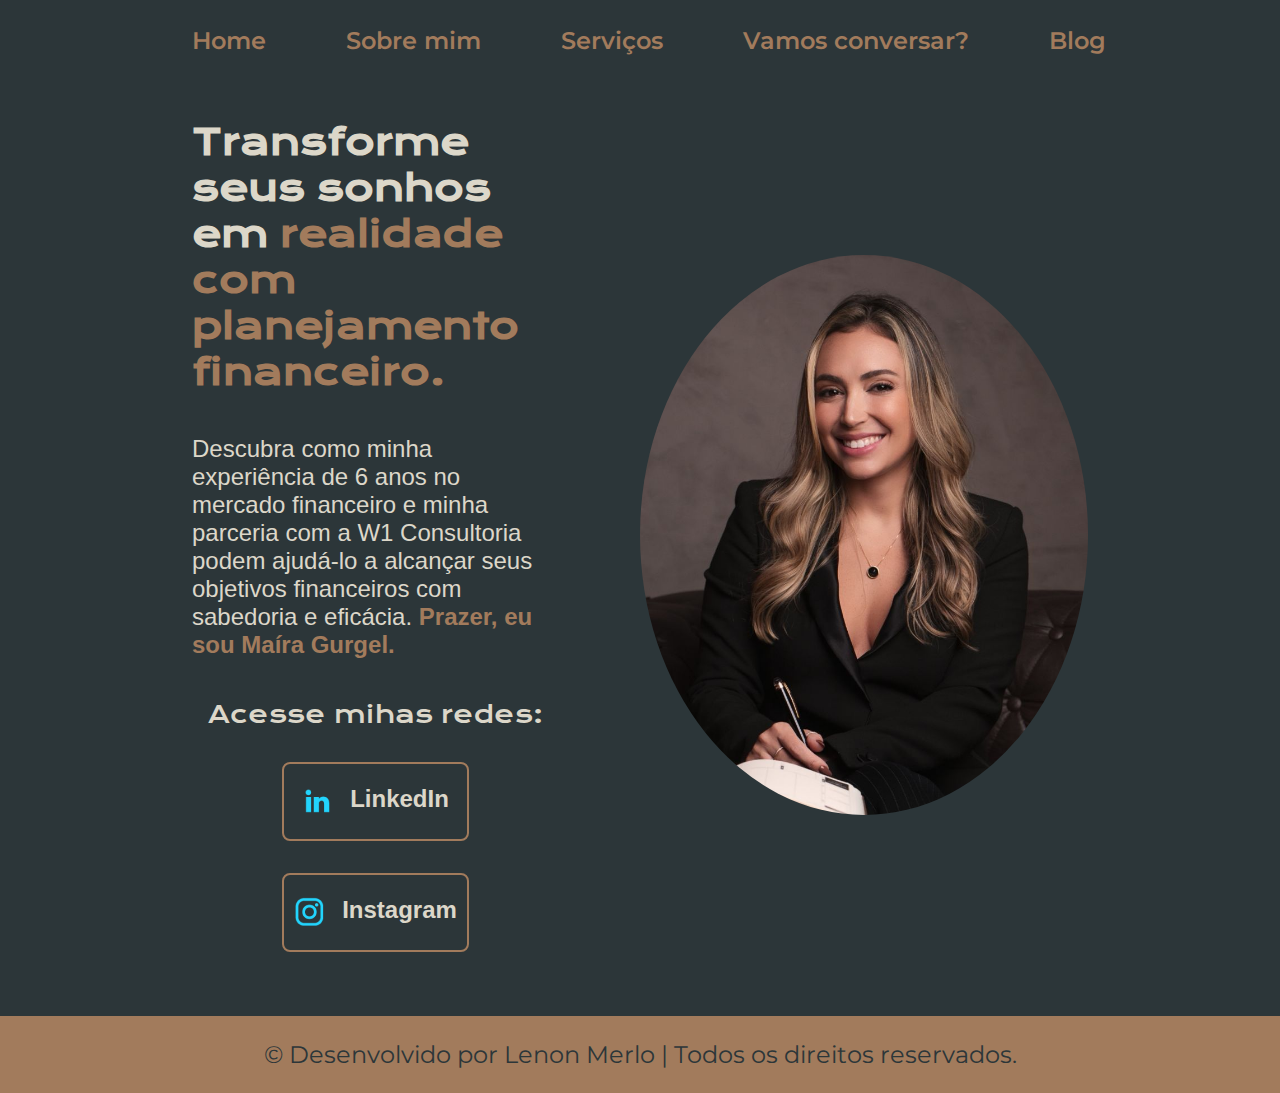
<file: index.html>
<!DOCTYPE html>
<html lang="pt-br">

<head>
    <meta charset="UTF-8">
    <meta http-equiv="X-UA-Compatible" content="IE=edge">
    <meta name="viewport" content="width=device-width, initial-scale=1.0">
    <title>Maíra Gurgel</title>
    <link rel="stylesheet" href="styles.css">
</head>

<body>
    <header class="cabecalho">
        <nav class="cabecalho__menu">
            <a class="cabecalho__menu__link" href="index.html">Home</a>
            <a class="cabecalho__menu__link" href="about.html">Sobre mim</a>
            <a class="cabecalho__menu__link" href="services.html">Serviços</a>
            <a class="cabecalho__menu__link" href="contact.html">Vamos conversar?</a>
            <a class="cabecalho__menu__link" href="blog.html">Blog</a>
        </nav>
    </header>
    <main class="apresentacao">
        <section class="apresentacao__conteudo">
            <h1 class="apresentacao__conteudo__titulo">Transforme seus sonhos em <strong
                    class="titulo-destaque">realidade com planejamento financeiro.</strong></h1>
            <p class="apresentacao__conteudo__texto">
                Descubra como minha experiência de 6 anos no mercado financeiro e minha parceria com a W1 Consultoria podem ajudá-lo a alcançar seus objetivos financeiros com sabedoria e eficácia. <strong class="titulo-destaque">Prazer, eu sou Maíra Gurgel.</strong>
            </p>
            <div class="apresentacao__links">
                <h2 class="apresentacao__links_subtitulo">Acesse mihas redes:</h2>
                <a class="apresentacao__links__navegacao" href="https://www.linkedin.com/in/maíra-gurgel-maciel-1032a82b"> <img
                        src="img/linkedin.png" alt="logo linkedin"> LinkedIn</a>
                <a class="apresentacao__links__navegacao" href="https://www.instagram.com/mairagmaciell/"> <img
                        src="img/instagram.png" alt="logo instagram"> Instagram</a>
            </div>
        </section>
        <img class="apresentacao__imagem" src="img/foto1.jpeg" alt="Foto da Maíra sorrindo com um fundo escuro">


    </main>
    <footer class="rodape">
        <p>&copy Desenvolvido por Lenon Merlo | Todos os direitos reservados.</p>
    </footer>

</body>

</html>
</file>
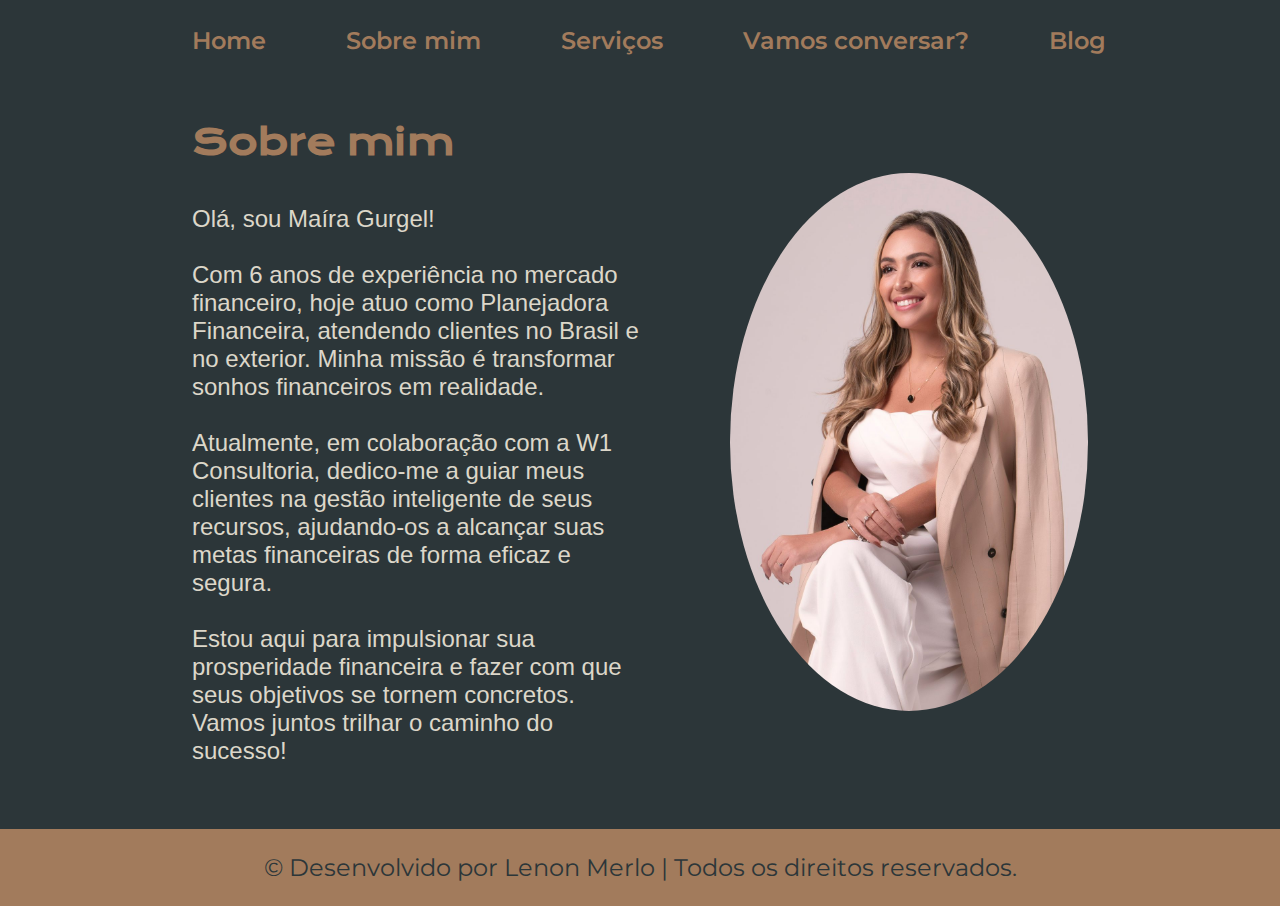
<file: about.html>
<!DOCTYPE html>
<html lang="pt-br">

<head>
    <meta charset="UTF-8">
    <meta name="viewport" content="width=device-width, initial-scale=1.0">
    <title>Sobre mim</title>
    <link rel="stylesheet" href="styles.css">
</head>

<body>
    <header class="cabecalho">
        <nav class="cabecalho__menu">
            <a class="cabecalho__menu__link" href="index.html">Home</a>
            <a class="cabecalho__menu__link" href="about.html">Sobre mim</a>
            <a class="cabecalho__menu__link" href="services.html">Serviços</a>
            <a class="cabecalho__menu__link" href="contact.html">Vamos conversar?</a>
            <a class="cabecalho__menu__link" href="blog.html">Blog</a>
        </nav>
    </header>
    <main class="apresentacao">
        <section class="apresentacao__conteudo">
            <h1 class="apresentacao__conteudo__titulo"><strong class="titulo-destaque">Sobre mim</strong></h1>
            <p class="apresentacao__conteudo__texto">Olá, sou Maíra Gurgel!
                <br>
                <br>
                Com 6 anos de experiência no mercado financeiro, hoje atuo como Planejadora Financeira, atendendo
                clientes no Brasil e no exterior. Minha missão é transformar sonhos financeiros em realidade.
                <br>
                <br>
                Atualmente, em colaboração com a W1 Consultoria, dedico-me a guiar meus clientes na gestão inteligente
                de seus recursos, ajudando-os a alcançar suas metas financeiras de forma eficaz e segura.
                <br>
                <br>
                Estou aqui para impulsionar sua prosperidade financeira e fazer com que seus objetivos se tornem
                concretos. Vamos juntos trilhar o caminho do sucesso!
            </p>
        </section>
        <img class="apresentacao__imagem__sobre" src="img/foto6.jpg" alt="Foto de Maíra">
    </main>
    <footer class="rodape">
        <p>&copy Desenvolvido por Lenon Merlo | Todos os direitos reservados.</p>
    </footer>


</body>

</html>
</file>
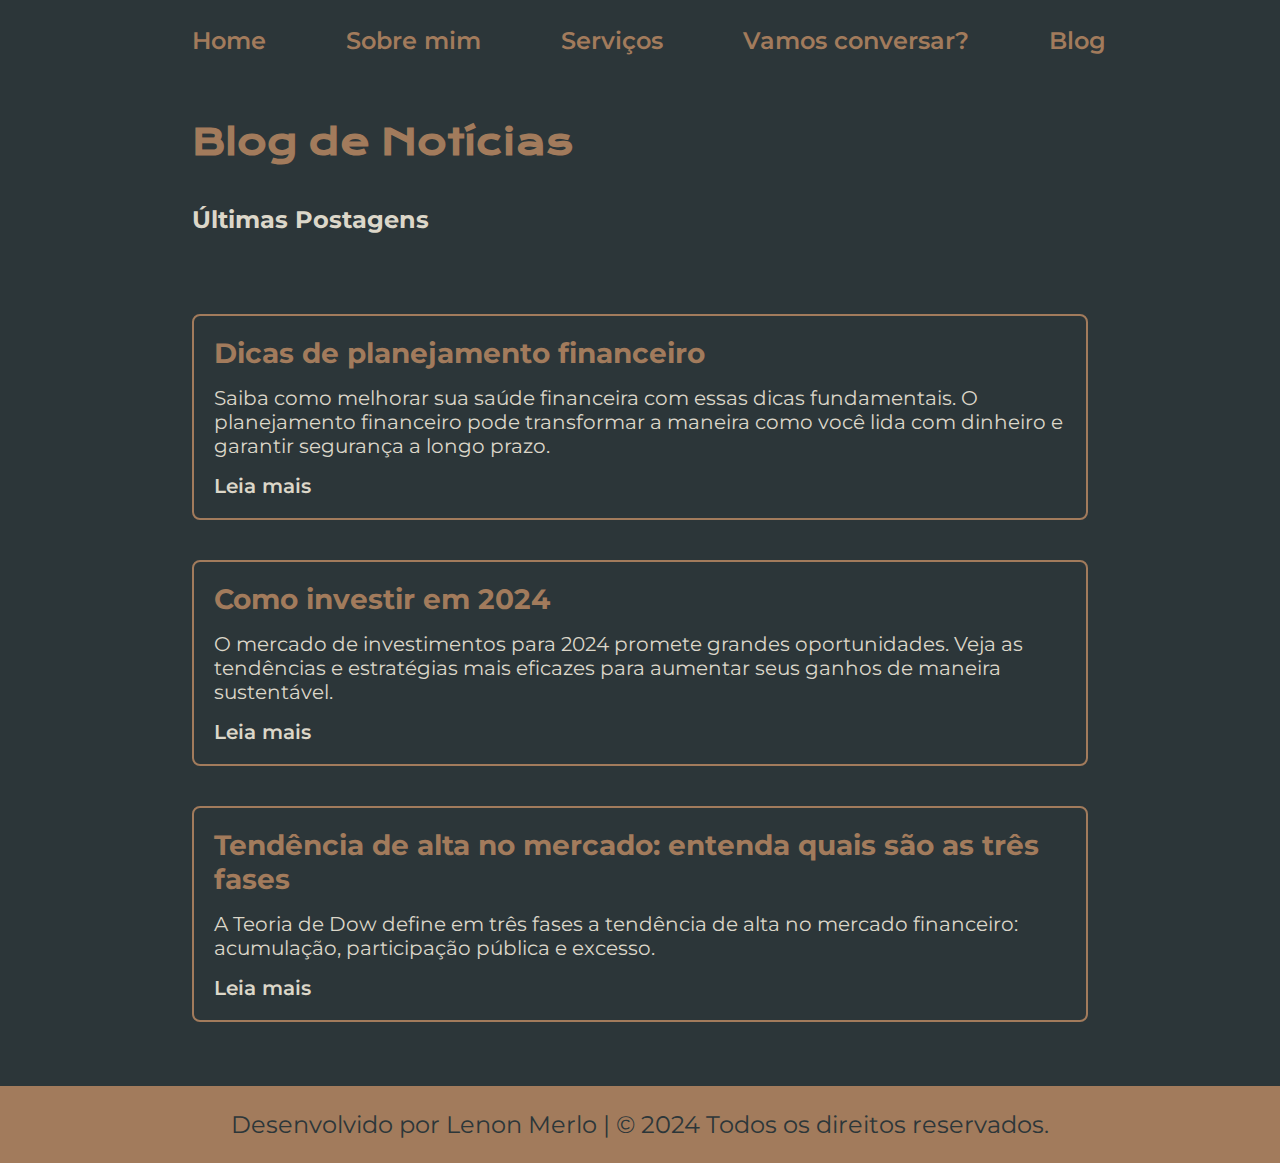
<file: blog.html>
<!DOCTYPE html>
<html lang="pt-br">
<head>
    <meta charset="UTF-8">
    <meta name="viewport" content="width=device-width, initial-scale=1.0">
    <title>Blog</title>
    <link rel="stylesheet" href="styles.css">
</head>
<body>
    <header class="cabecalho">
        <nav class="cabecalho__menu">
            <a class="cabecalho__menu__link" href="index.html">Home</a>
            <a class="cabecalho__menu__link" href="about.html">Sobre mim</a>
            <a class="cabecalho__menu__link" href="services.html">Serviços</a>
            <a class="cabecalho__menu__link" href="contact.html">Vamos conversar?</a>
            <a class="cabecalho__menu__link" href="blog.html">Blog</a>
        </nav>
    </header>

    <main class="blog">
        <section class="blog__conteudo">
            <h1 class="blog__conteudo__titulo"><strong class="titulo-destaque">Blog de Notícias</strong></h1>
            <h2 class="blog__conteudo__subtitulo">Últimas Postagens</h2>

            <!-- Exemplo de um artigo no blog -->
            <article class="blog__postagem">
                <h3 class="blog__postagem__titulo">Dicas de planejamento financeiro</h3>
                <p class="blog__postagem__resumo">Saiba como melhorar sua saúde financeira com essas dicas fundamentais. O planejamento financeiro pode transformar a maneira como você lida com dinheiro e garantir segurança a longo prazo.</p>
                <a class="blog__postagem__leia-mais" href="https://www.infomoney.com.br/guias/planejamento-financeiro/" target="_blank">Leia mais</a>
            </article>

            <article class="blog__postagem">
                <h3 class="blog__postagem__titulo">Como investir em 2024</h3>
                <p class="blog__postagem__resumo">O mercado de investimentos para 2024 promete grandes oportunidades. Veja as tendências e estratégias mais eficazes para aumentar seus ganhos de maneira sustentável.</p>
                <a class="blog__postagem__leia-mais" href="https://lp.infomoney.com.br/manual-dividendos-guia-definitivo-inscricao-v1?gad_source=1&gclid=CjwKCAjw3P-2BhAEEiwA3yPhwLLeYin9E9nxV87x_9Zu2rSoJZCuNzuD7JSmakODjNm-k17V1p8NDxoC52cQAvD_BwE&utm_campaign=202409_search-mdd_axp_captacao_full-funnel_conv_v1&utm_content=na&utm_medium=cpc&utm_source=google&utm_term=kw_mdd_auto-v1" target="_blank">Leia mais</a>
            </article>

            <article class="blog__postagem">
                <h3 class="blog__postagem__titulo">Tendência de alta no mercado: entenda quais são as três fases</h3>
                <p class="blog__postagem__resumo">A Teoria de Dow define em três fases a tendência de alta no mercado financeiro: acumulação, participação pública e excesso.</p>
                <a class="blog__postagem__leia-mais" href="https://www.infomoney.com.br/mercados/tendencia-alta-mercado-compreenda-tres-fases/" target="_blank">Leia mais</a>
            </article>

            <!-- Adicione mais artigos conforme necessário -->
        </section>
    </main>

    <footer class="rodape">
        <p>Desenvolvido por Lenon Merlo | © 2024 Todos os direitos reservados.</p>
    </footer>
</body>
</html>
</file>
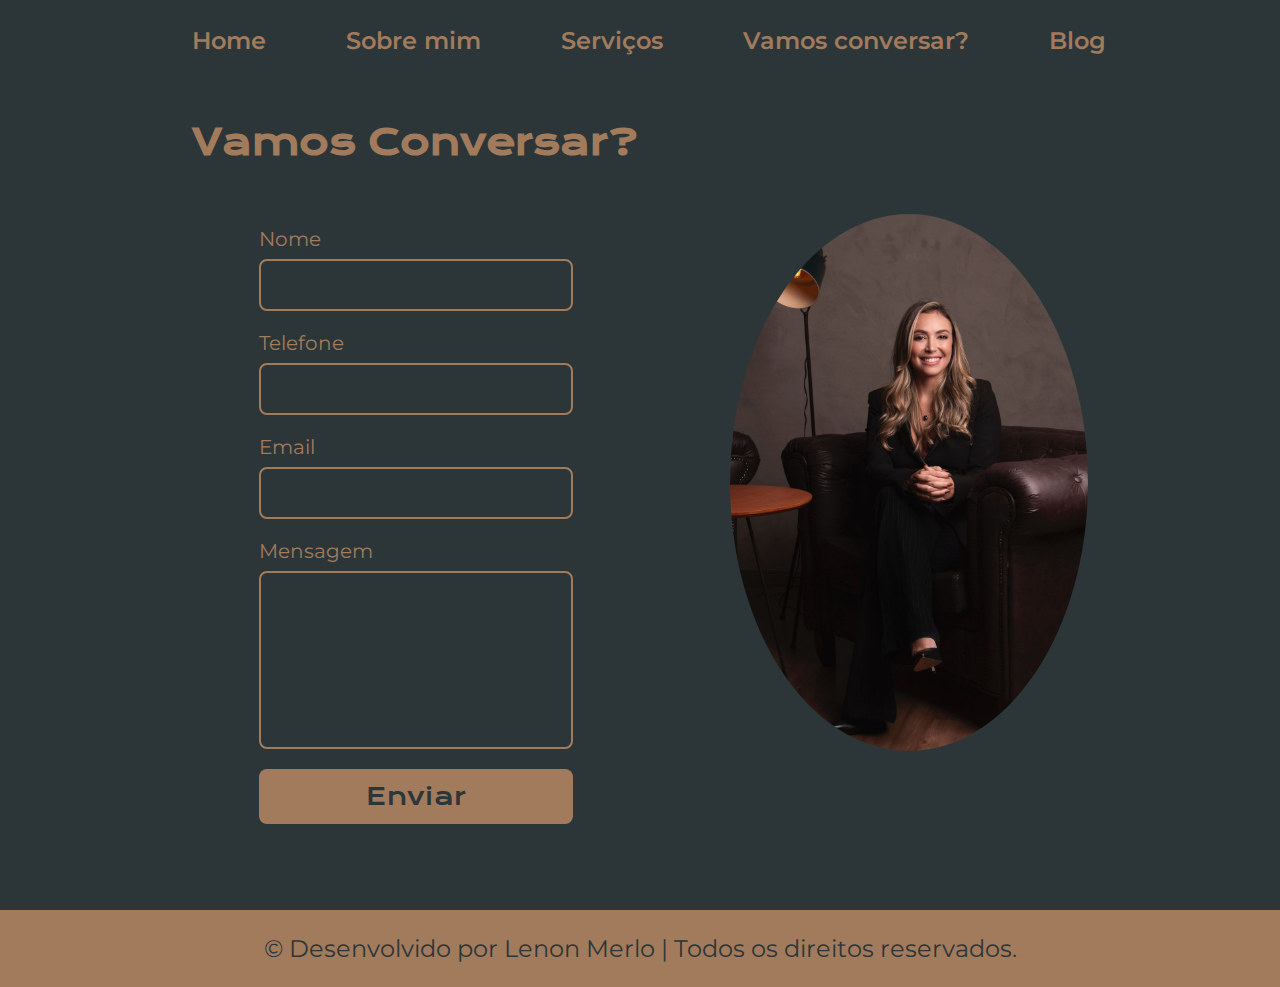
<file: contact.html>
<!DOCTYPE html>
<html lang="pt-br">
<head>
    <meta charset="UTF-8">
    <meta name="viewport" content="width=device-width, initial-scale=1.0">
    <title>Vamos Conversar</title>
    <link rel="stylesheet" href="styles.css">
</head>
<body>
    <header class="cabecalho">
        <nav class="cabecalho__menu">
            <a class="cabecalho__menu__link" href="index.html">Home</a>
            <a class="cabecalho__menu__link" href="about.html">Sobre mim</a>
            <a class="cabecalho__menu__link" href="services.html">Serviços</a>
            <a class="cabecalho__menu__link" href="contact.html">Vamos conversar?</a>
            <a class="cabecalho__menu__link" href="blog.html">Blog</a>
        </nav>
    </header>

    <main class="apresentacao">
        <section class="apresentacao__conteudo">
            <h1 class="apresentacao__conteudo__titulo"><strong class="titulo-destaque">Vamos Conversar?</strong></h1>
            <form class="formulario-contato" action="enviar_email.php" method="POST">
                <div class="formulario-contato__grupo">
                    <label for="nome" class="formulario-contato__label">Nome</label>
                    <input type="text" id="nome" name="nome" class="formulario-contato__input" required>
                </div>

                <div class="formulario-contato__grupo">
                    <label for="telefone" class="formulario-contato__label">Telefone</label>
                    <input type="tel" id="telefone" name="telefone" class="formulario-contato__input" required>
                </div>

                <div class="formulario-contato__grupo">
                    <label for="email" class="formulario-contato__label">Email</label>
                    <input type="email" id="email" name="email" class="formulario-contato__input" required>
                </div>

                <div class="formulario-contato__grupo">
                    <label for="mensagem" class="formulario-contato__label">Mensagem</label>
                    <textarea id="mensagem" name="mensagem" class="formulario-contato__textarea" required></textarea>
                </div>

                <button type="submit" class="formulario-contato__botao">Enviar</button>
            </form>
        </section>
        <img class="apresentacao__imagem__servicos" src="img/foto3.jpg" alt="Foto de Maíra">
    </main>

    <footer class="rodape">
        <p>&copy Desenvolvido por Lenon Merlo | Todos os direitos reservados.</p>
    </footer>
</body>
</html>
</file>
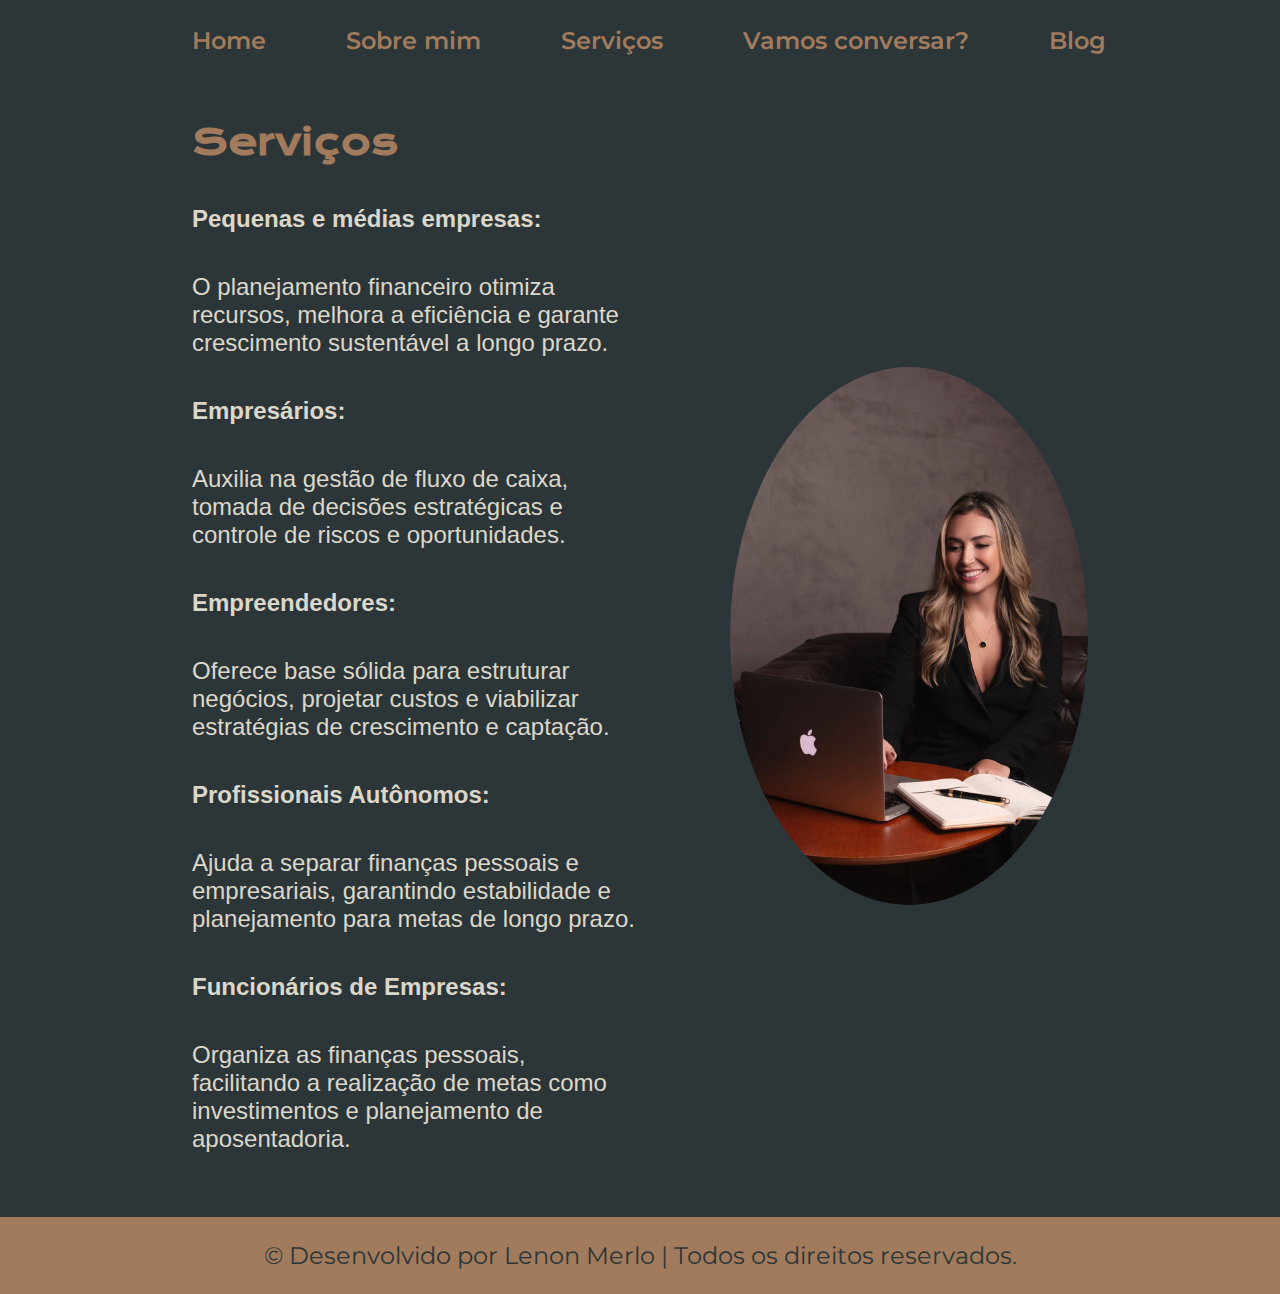
<file: services.html>
<!DOCTYPE html>
<html lang="pt-br">
<head>
    <meta charset="UTF-8">
    <meta name="viewport" content="width=device-width, initial-scale=1.0">
    <title>Sobre mim</title>
    <link rel="stylesheet" href="styles.css">
</head>
<body>
    <header class="cabecalho">
        <nav class="cabecalho__menu">
            <a class="cabecalho__menu__link" href="index.html">Home</a>
            <a class="cabecalho__menu__link" href="about.html">Sobre mim</a>
            <a class="cabecalho__menu__link" href="services.html">Serviços</a>
            <a class="cabecalho__menu__link" href="contact.html">Vamos conversar?</a>
            <a class="cabecalho__menu__link" href="blog.html">Blog</a>
        </nav>
    </header>
    <main class="apresentacao">
        <section class="apresentacao__conteudo">
            <h1 class="apresentacao__conteudo__titulo"><strong class="titulo-destaque">Serviços</strong></h1>
            <h2 class="apresentacao__conteudo__subtitulo">Pequenas e médias empresas:</h2>
            <p class="apresentacao__conteudo__texto">
                O planejamento financeiro otimiza recursos, melhora a eficiência e garante crescimento sustentável a longo prazo.
            </p>
            <h2 class="apresentacao__conteudo__subtitulo">Empresários:</h2>
            <p class="apresentacao__conteudo__texto">
                Auxilia na gestão de fluxo de caixa, tomada de decisões estratégicas e controle de riscos e oportunidades.
            </p>
            <h2 class="apresentacao__conteudo__subtitulo">Empreendedores:</h2>
            <p class="apresentacao__conteudo__texto">
                Oferece base sólida para estruturar negócios, projetar custos e viabilizar estratégias de crescimento e captação.
            </p>
            <h2 class="apresentacao__conteudo__subtitulo">Profissionais Autônomos:</h2>
            <p class="apresentacao__conteudo__texto">
                Ajuda a separar finanças pessoais e empresariais, garantindo estabilidade e planejamento para metas de longo prazo.
            </p>
            <h2 class="apresentacao__conteudo__subtitulo">Funcionários de Empresas:</h2>
            <p class="apresentacao__conteudo__texto">
                Organiza as finanças pessoais, facilitando a realização de metas como investimentos e planejamento de aposentadoria.
            </p>
        </section>
        <img class="apresentacao__imagem__servicos" src="img/foto5.jpg" alt="Foto de Maíra">
    </main>
    <footer class="rodape">
        <p>&copy Desenvolvido por Lenon Merlo | Todos os direitos reservados.</p>
    </footer>

 
</body>
</html>
</file>
<file: styles.css>
@import url('https://fonts.googleapis.com/css2?family=Krona+One&family=Montserrat:ital,wght@0,100..900;1,100..900&display=swap');

:root {
    --cor-primaria: #2C3639;
    --cor-secundaria: #DCD7C9;
    --cor-terciaria: #A27B5C;
    --cor-hover: #3F4E4F;

}



* {
    margin: 0;
    padding: 0;
}

body {
    /* height: 100vh; */
    box-sizing: border-box;
    background-color: var(--cor-primaria);
    color: var(--cor-secundaria);
}


.titulo-destaque {
    color: var(--cor-terciaria);

}

.apresentacao {
    gap: 82px;
    padding: 5% 15%;
    display: flex;
    align-items: center;
    justify-content: space-between;

}

.apresentacao__conteudo {
    width: 50%;
    display: flex;
    flex-direction: column;
    gap: 40px;
}

.apresentacao__conteudo__titulo {
    font-size: 2.25rem;
    font-family: "Krona One", sans-serif;
}

.apresentacao__conteudo__subtitulo {
    font-size: 1.5rem;
    font-family: 'Montserra', sans-serif;
}

.apresentacao__conteudo__texto {
    font-size: 1.5rem;
    font-family: 'Montserra', sans-serif;
}

.apresentacao__links {
    display: flex;
    flex-direction: column;
    align-items: center;
    justify-content: space-between;
    gap: 32px;
}

.apresentacao__links_subtitulo {
    font-family: "krona one", sans-serif;
    font-weight: 400;
    font-size: 1.5rem;
}

.apresentacao__links__navegacao {
    /* background-color: #22D4FD;  */
    display: flex;
    justify-content: center;
    gap: 16px;
    border: 2px solid var(--cor-terciaria);
    width: 50%;
    text-align: center;
    border-radius: 8px;
    font-size: 1.5rem;
    font-weight: 600;
    padding: 21.5px 0;
    text-decoration: none;
    color: var(--cor-secundaria);
    font-family: 'Montserra', sans-serif;

}

.apresentacao__links__link:hover {
    background-color: #3F4E4F;

}

.apresentacao__imagem {
    width: 50%;
    border-radius: 60%;
}

.apresentacao__imagem__sobre {
    max-width: 40%;
    max-height: 40%;
    border-radius: 60%;
}

.apresentacao__imagem__servicos {
    max-width: 40%;
    max-height: 40%;
    border-radius: 60%;
    justify-content: center;
}

.rodape {
    padding: 24px;
    color: var(--cor-primaria);
    background-color: var(--cor-terciaria);
    text-align: center;
    font-family: 'Montserrat', sans-serif;
    font-size: 1.5rem;
    font-weight: 400;
}

.cabecalho {
    padding: 2% 0% 0% 15%;
}

.cabecalho__menu {
    display: flex;
    gap: 80px;
}

.cabecalho__menu__link {
    font-family: 'Montserrat', sans-serif;
    font-size: 1.5rem;
    font-weight: 600;
    color: var(--cor-terciaria);
    text-decoration: none;




}

@media (max-width: 1200px) {
    .cabecalho {
        padding: 10%;
    }

    .cabecalho__menu {
        justify-content: center;
    }

    .apresentacao {
        flex-direction: column-reverse;
        padding: 5%;

    }

    .apresentacao__conteudo {
        width: auto;
    }
}

.formulario-contato {
    display: flex;
    flex-direction: column;
    gap: 20px;
    padding: 5% 15%;
}

.formulario-contato__grupo {
    display: flex;
    flex-direction: column;
    gap: 8px;
}

.formulario-contato__label {
    font-family: 'Montserrat', sans-serif;
    font-size: 1.25rem;
    color: var(--cor-terciaria);
}

.formulario-contato__input,
.formulario-contato__textarea {
    padding: 12px;
    font-size: 1.25rem;
    border: 2px solid var(--cor-terciaria);
    border-radius: 8px;
    background-color: var(--cor-primaria);
    color: var(--cor-secundaria);
    font-family: 'Montserrat', sans-serif;
}

.formulario-contato__input:focus,
.formulario-contato__textarea:focus {
    outline: none;
    border-color: var(--cor-hover);
}

.formulario-contato__textarea {
    resize: none;
    height: 150px;
}

.formulario-contato__botao {
    padding: 12px;
    font-size: 1.5rem;
    font-family: 'Krona One', sans-serif;
    background-color: var(--cor-terciaria);
    color: var(--cor-primaria);
    border: none;
    border-radius: 8px;
    cursor: pointer;
}

.formulario-contato__botao:hover {
    background-color: var(--cor-hover);
}

.blog {
    padding: 5% 15%;
}

.blog__conteudo {
    display: flex;
    flex-direction: column;
    gap: 40px;
}

.blog__conteudo__titulo {
    font-size: 2.25rem;
    font-family: "Krona One", sans-serif;
}

.blog__conteudo__subtitulo {
    font-size: 1.5rem;
    font-family: 'Montserrat', sans-serif;
    margin-bottom: 40px;
}

.blog__postagem {
    padding: 20px;
    border: 2px solid var(--cor-terciaria);
    border-radius: 8px;
    background-color: var(--cor-primaria);
}

.blog__postagem__titulo {
    font-size: 1.75rem;
    font-family: 'Montserrat', sans-serif;
    color: var(--cor-terciaria);
    margin-bottom: 16px;
}

.blog__postagem__resumo {
    font-size: 1.25rem;
    font-family: 'Montserrat', sans-serif;
    margin-bottom: 16px;
}

.blog__postagem__leia-mais {
    font-size: 1.25rem;
    font-family: 'Montserrat', sans-serif;
    font-weight: 600;
    color: var(--cor-secundaria);
    text-decoration: none;
}

.blog__postagem__leia-mais:hover {
    color: var(--cor-terciaria);
}
</file>
